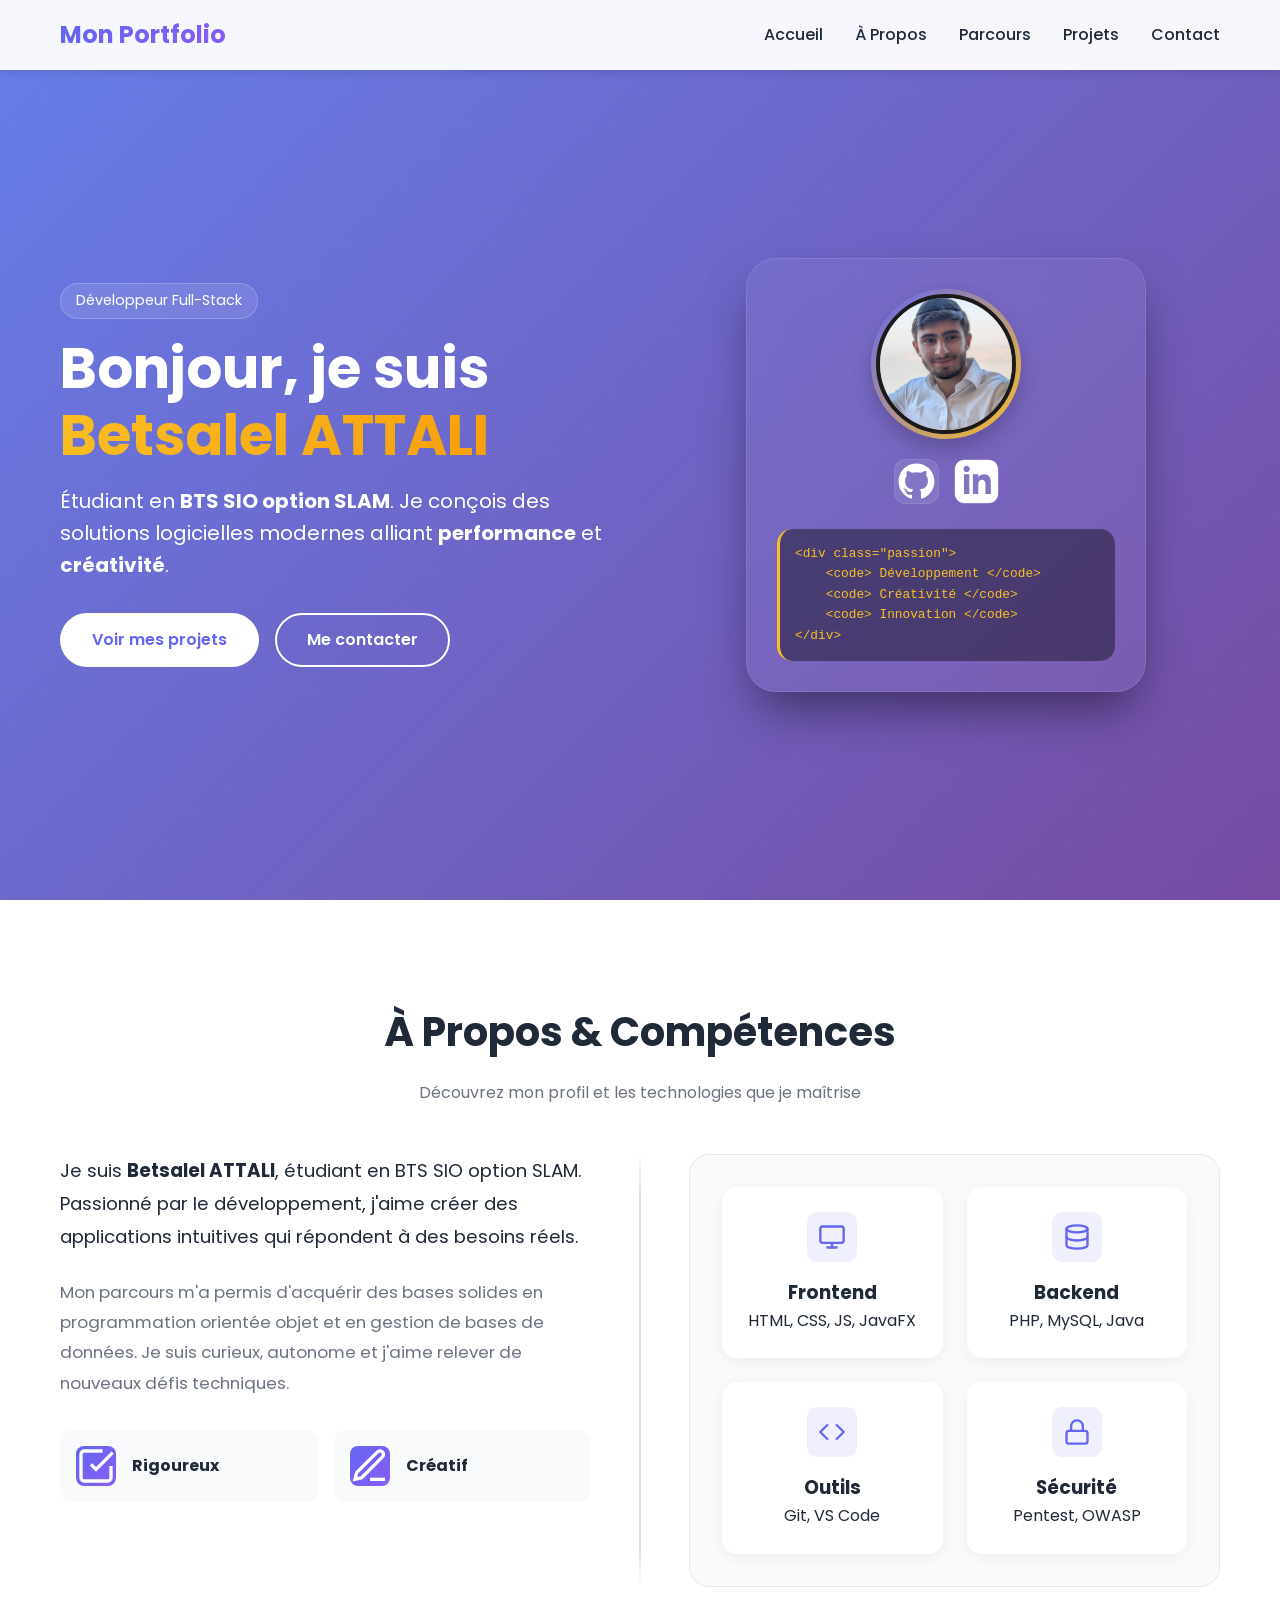
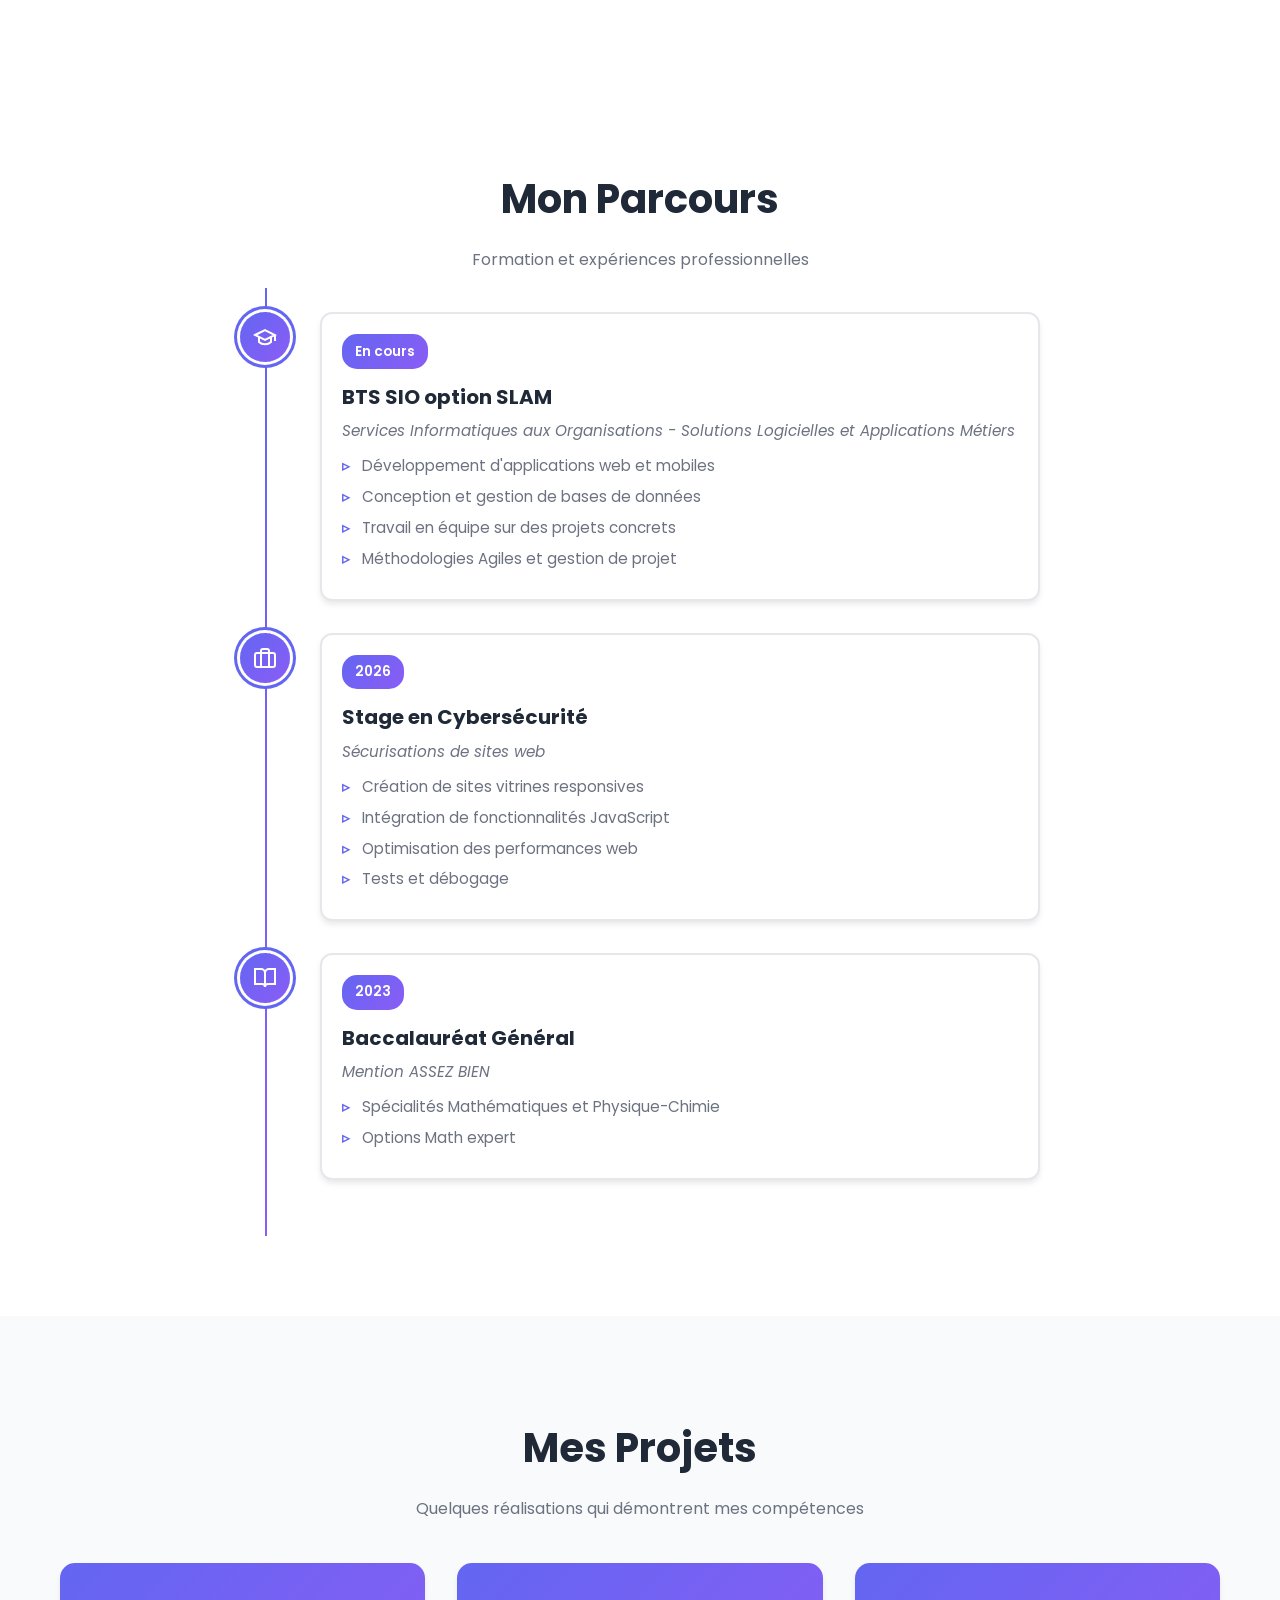
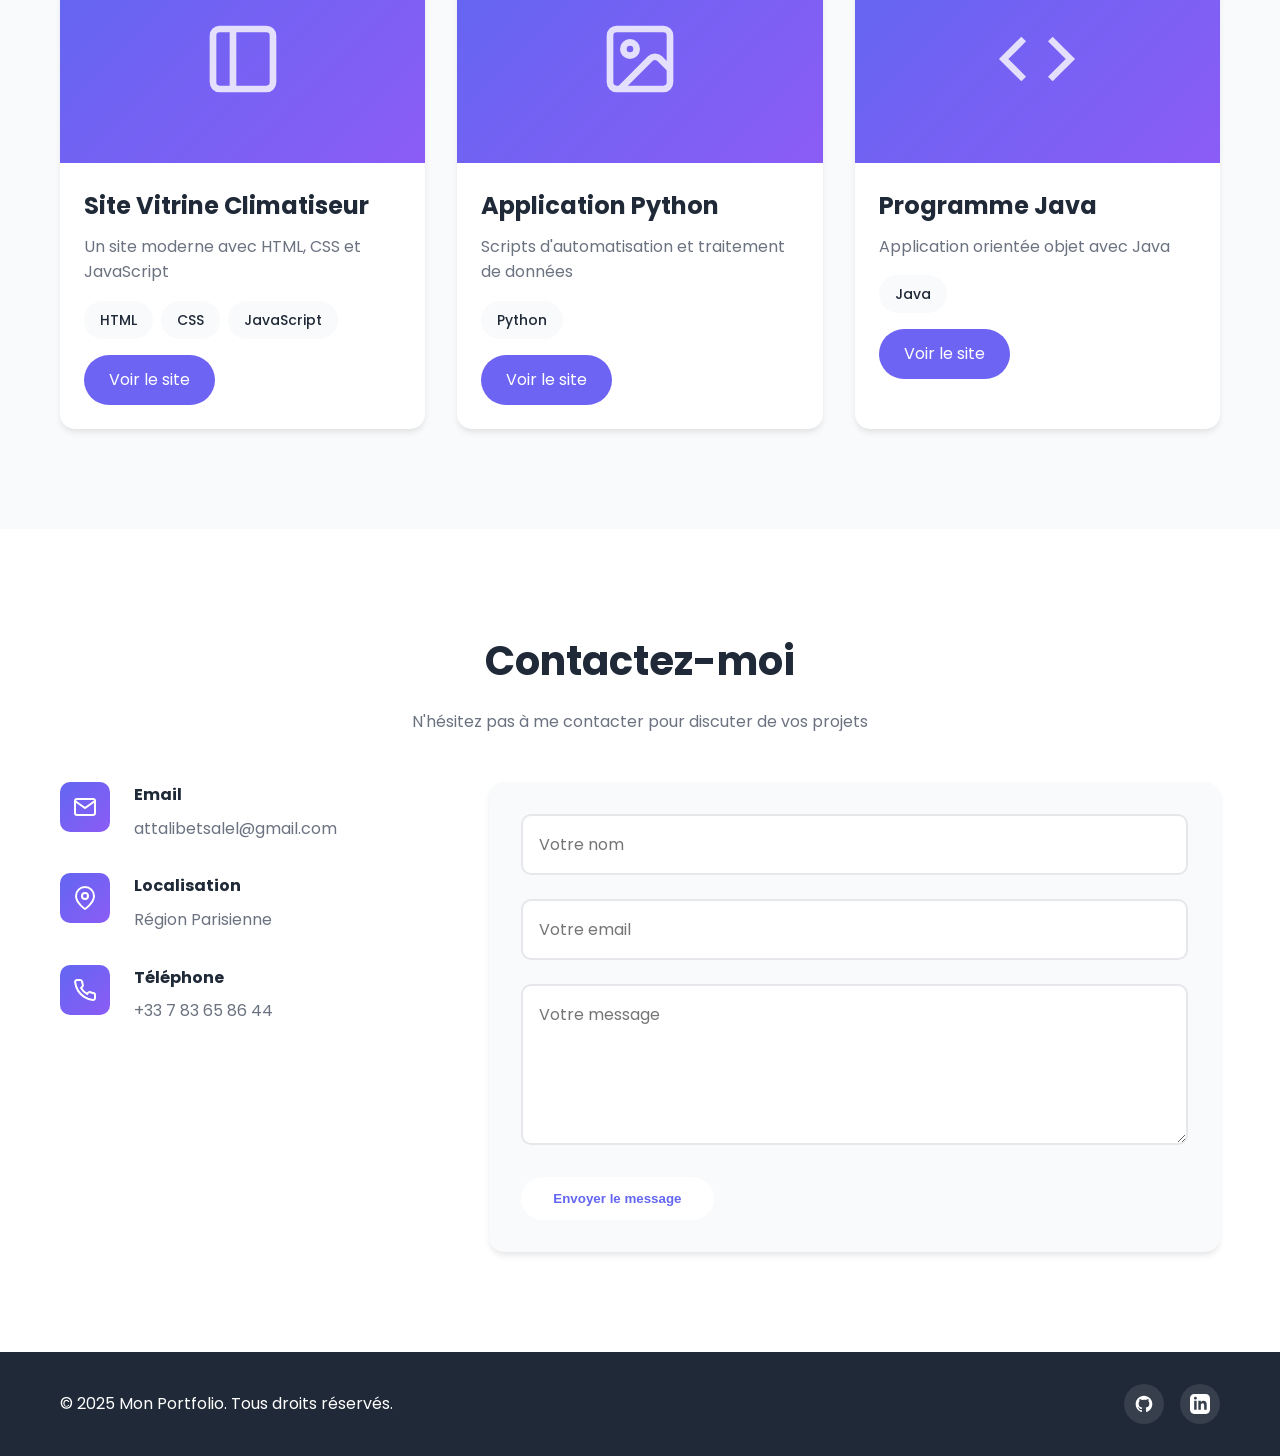
<file: index1.html>
<!DOCTYPE html>
<html lang="fr">

<head>
    <meta charset="UTF-8">
    <meta name="viewport" content="width=device-width, initial-scale=1.0">
    <title>Mon Portfolio - Développeur</title>
    <link rel="stylesheet" href="style.css">
    <link rel="preconnect" href="https://fonts.googleapis.com">
    <link rel="preconnect" href="https://fonts.gstatic.com" crossorigin>
    <link href="https://fonts.googleapis.com/css2?family=Poppins:wght@300;400;600;700&display=swap" rel="stylesheet">
    <link rel="icon" type="image/png" href="ChatGPT1.png" >
</head>

<body>
    <!-- Navigation -->
    <nav class="navbar">
        <div class="container">
            <div class="nav-brand">Mon Portfolio</div>
            <ul class="nav-menu">
                <li><a href="#accueil">Accueil</a></li>
                <li><a href="#apropos">À Propos</a></li>
                <li><a href="#parcours">Parcours</a></li>
                <li><a href="#projets">Projets</a></li>
                <li><a href="#contact">Contact</a></li>
            </ul>
            <div class="hamburger">
                <span></span>
                <span></span>
                <span></span>
            </div>
        </div>
    </nav>

    <!-- Section Hero -->
    <section id="accueil" class="hero">
        <div class="container">
            <div class="hero-content">
                <span class="hero-tag">Développeur Full-Stack</span>
                <h1 class="hero-title">Bonjour, je suis <span class="highlight">Betsalel ATTALI</span></h1>
                <p class="hero-subtitle">Étudiant en <strong>BTS SIO option SLAM</strong>. Je conçois des solutions
                    logicielles modernes alliant <strong>performance</strong> et <strong>créativité</strong>.</p>

                <div class="hero-buttons">
                    <a href="#projets" class="btn btn-primary">Voir mes projets</a>
                    <a href="#contact" class="btn btn-secondary">Me contacter</a>
                </div>
            </div>

            <div class="hero-visual">
                <div class="profile-card-v2">
                    <div class="profile-img-container">
                        <img src="image1.jpeg" alt="Betsalel ATTALI" class="profile-headshot">
                    </div>

                    <div class="profile-socials">
                        <a href="https://github.com/BeAttali" class="social-icon-btn github" aria-label="GitHub"
                            target="_blank">
                            <svg viewBox="0 0 24 24" fill="currentColor">
                                <path
                                    d="M12 2C6.477 2 2 6.477 2 12c0 4.42 2.865 8.17 6.839 9.49.5.092.682-.217.682-.482 0-.237-.008-.866-.013-1.7-2.782.603-3.369-1.34-3.369-1.34-.454-1.156-1.11-1.463-1.11-1.463-.908-.62.069-.608.069-.608 1.003.07 1.531 1.03 1.531 1.03.892 1.529 2.341 1.087 2.91.831.092-.646.35-1.086.636-1.336-2.22-.253-4.555-1.11-4.555-4.943 0-1.091.39-1.984 1.029-2.683-.103-.253-.446-1.27.098-2.647 0 0 .84-.269 2.75 1.025A9.578 9.578 0 0112 6.836c.85.004 1.705.114 2.504.336 1.909-1.294 2.747-1.025 2.747-1.025.546 1.377.203 2.394.1 2.647.64.699 1.028 1.592 1.028 2.683 0 3.842-2.339 4.687-4.566 4.935.359.309.678.919.678 1.852 0 1.336-.012 2.415-.012 2.743 0 .267.18.578.688.48C19.138 20.167 22 16.418 22 12c0-5.523-4.477-10-10-10z" />
                            </svg>
                        </a>
                        <a href="https://www.linkedin.com/in/betsalel-attali-2aa9451ba/"
                            class="social-icon-btn linkedin" aria-label="LinkedIn" target="_blank">
                            <svg viewBox="0 0 24 24" fill="currentColor">
                                <path
                                    d="M19 0h-14c-2.761 0-5 2.239-5 5v14c0 2.761 2.239 5 5 5h14c2.762 0 5-2.239 5-5v-14c0-2.761-2.238-5-5-5zm-11 19h-3v-11h3v11zm-1.5-12.268c-.966 0-1.75-.79-1.75-1.764s.784-1.764 1.75-1.764 1.75.79 1.75 1.764-.783 1.764-1.75 1.764zm13.5 12.268h-3v-5.604c0-3.368-4-3.113-4 0v5.604h-3v-11h3v1.765c1.396-2.586 7-2.777 7 2.476v6.759z" />
                            </svg>
                        </a>
                    </div>

                    <div class="code-animation-v2">
                        <pre><code>&lt;div class="passion"&gt;
    &lt;code&gt; Développement &lt;/code&gt;
    &lt;code&gt; Créativité &lt;/code&gt;
    &lt;code&gt; Innovation &lt;/code&gt;
&lt;/div&gt;</code></pre>
                    </div>
                </div>
            </div>
        </div>
    </section>

    <!-- Section A propos -->
    <section id="apropos" class="apropos">
        <div class="container">
            <h2 class="section-title">À Propos & Compétences</h2>
            <p class="section-subtitle">Découvrez mon profil et les technologies que je maîtrise</p>

            <div class="apropos-content">
                <div class="apropos-text">
                    <p class="apropos-intro">
                        Je suis <strong>Betsalel ATTALI</strong>, étudiant en BTS SIO option SLAM.
                        Passionné par le développement, j'aime créer des applications intuitives qui répondent à des
                        besoins réels.
                    </p>
                    <p>
                        Mon parcours m'a permis d'acquérir des bases solides en programmation orientée objet et en
                        gestion de bases de données.
                        Je suis curieux, autonome et j'aime relever de nouveaux défis techniques.
                    </p>

                    <div class="apropos-qualities">
                        <div class="quality-item">
                            <div class="quality-icon">
                                <svg viewBox="0 0 24 24" fill="none" stroke="currentColor" stroke-width="2">
                                    <path d="M9 11l3 3L22 4" />
                                    <path d="M21 12v7a2 2 0 01-2 2H5a2 2 0 01-2-2V5a2 2 0 012-2h11" />
                                </svg>
                            </div>
                            <div>
                                <h4>Rigoureux</h4>
                            </div>
                        </div>
                        <div class="quality-item">
                            <div class="quality-icon">
                                <svg viewBox="0 0 24 24" fill="none" stroke="currentColor" stroke-width="2">
                                    <path d="M12 20h9" />
                                    <path d="M16.5 3.5a2.121 2.121 0 0 1 3 3L7 19l-4 1 1-4L16.5 3.5z" />
                                </svg>
                            </div>
                            <div>
                                <h4>Créatif</h4>
                            </div>
                        </div>
                    </div>
                </div>
                
                <div class="ligne-separation"></div>

                <div class="apropos-skills-grid">
                    <div class="skills">
                        <div class="skill-item">
                            <div class="skill-icon">
                                <svg viewBox="0 0 24 24" fill="none" stroke="currentColor" stroke-width="2"
                                    stroke-linecap="round" stroke-linejoin="round">
                                    <rect x="2" y="3" width="20" height="14" rx="2" ry="2"></rect>
                                    <line x1="8" y1="21" x2="16" y2="21"></line>
                                    <line x1="12" y1="17" x2="12" y2="21"></line>
                                </svg>
                            </div>
                            <h3>Frontend</h3>
                            <p>HTML, CSS, JS, JavaFX</p>
                        </div>

                        <div class="skill-item">
                            <div class="skill-icon">
                                <svg viewBox="0 0 24 24" fill="none" stroke="currentColor" stroke-width="2"
                                    stroke-linecap="round" stroke-linejoin="round">
                                    <ellipse cx="12" cy="5" rx="9" ry="3"></ellipse>
                                    <path d="M21 12c0 1.66-4 3-9 3s-9-1.34-9-3"></path>
                                    <path d="M3 5v14c0 1.66 4 3 9 3s9-1.34 9-3V5"></path>
                                </svg>
                            </div>
                            <h3>Backend</h3>
                            <p>PHP, MySQL, Java</p>
                        </div>

                        <div class="skill-item">
                            <div class="skill-icon">
                                <svg viewBox="0 0 24 24" fill="none" stroke="currentColor" stroke-width="2"
                                    stroke-linecap="round" stroke-linejoin="round">
                                    <polyline points="16 18 22 12 16 6"></polyline>
                                    <polyline points="8 6 2 12 8 18"></polyline>
                                </svg>
                            </div>
                            <h3>Outils</h3>
                            <p>Git, VS Code</p>
                        </div>

                        <div class="skill-item">
                            <div class="skill-icon">
                                <svg viewBox="0 0 24 24" fill="none" stroke="currentColor" stroke-width="2"
                                    stroke-linecap="round" stroke-linejoin="round">
                                    <rect x="3" y="11" width="18" height="11" rx="2" ry="2"></rect>
                                    <path d="M7 11V7a5 5 0 0 1 10 0v4"></path>
                                </svg>
                            </div>
                            <h3>Sécurité</h3>
                            <p>Pentest, OWASP</p>
                        </div>
                    </div>
                </div>
            </div>
        </div>
    </section>

    <!-- Section Parcours -->
    <section id="parcours" class="parcours">
        <div class="container">
            <h2 class="section-title">Mon Parcours</h2>
            <p class="section-subtitle">Formation et expériences professionnelles</p>
            <div class="timeline">
                <div class="timeline-item">
                    <div class="timeline-icon">
                        <svg viewBox="0 0 24 24" fill="none" stroke="currentColor" stroke-width="2">
                            <path d="M22 10v6M2 10l10-5 10 5-10 5z" />
                            <path d="M6 12v5c3 3 9 3 12 0v-5" />
                        </svg>
                    </div>
                    <div class="timeline-content">
                        <div class="timeline-date">En cours</div>
                        <h3>BTS SIO option SLAM</h3>
                        <p class="timeline-location">Services Informatiques aux Organisations - Solutions Logicielles et
                            Applications Métiers</p>
                        <ul>
                            <li>Développement d'applications web et mobiles</li>
                            <li>Conception et gestion de bases de données</li>
                            <li>Travail en équipe sur des projets concrets</li>
                            <li>Méthodologies Agiles et gestion de projet</li>
                        </ul>
                    </div>
                </div>

                <div class="timeline-item">
                    <div class="timeline-icon">
                        <svg viewBox="0 0 24 24" fill="none" stroke="currentColor" stroke-width="2">
                            <rect x="2" y="7" width="20" height="14" rx="2" ry="2" />
                            <path d="M16 21V5a2 2 0 0 0-2-2h-4a2 2 0 0 0-2 2v16" />
                        </svg>
                    </div>
                    <div class="timeline-content">
                        <div class="timeline-date">2026</div>
                        <h3>Stage en Cybersécurité</h3>
                        <p class="timeline-location">Sécurisations de sites web</p>
                        <ul>
                            <li>Création de sites vitrines responsives</li>
                            <li>Intégration de fonctionnalités JavaScript</li>
                            <li>Optimisation des performances web</li>
                            <li>Tests et débogage</li>
                        </ul>
                    </div>
                </div>

                <div class="timeline-item">
                    <div class="timeline-icon">
                        <svg viewBox="0 0 24 24" fill="none" stroke="currentColor" stroke-width="2">
                            <path d="M2 3h6a4 4 0 0 1 4 4v14a3 3 0 0 0-3-3H2z" />
                            <path d="M22 3h-6a4 4 0 0 0-4 4v14a3 3 0 0 1 3-3h7z" />
                        </svg>
                    </div>
                    <div class="timeline-content">
                        <div class="timeline-date">2023</div>
                        <h3>Baccalauréat Général</h3>
                        <p class="timeline-location">Mention ASSEZ BIEN</p>
                        <ul>
                            <li>Spécialités Mathématiques et Physique-Chimie</li>
                            <li>Options Math expert</li>
                        </ul>
                    </div>
                </div>
            </div>
        </div>
    </section>

    <!-- Section Projets -->
    <section id="projets" class="projets">
        <div class="container">
            <h2 class="section-title">Mes Projets</h2>
            <p class="section-subtitle">Quelques réalisations qui démontrent mes compétences</p><br>
            <div class="projets-grid">
                <div class="projet-card">
                    <div class="projet-image">
                        <div class="projet-placeholder">
                            <svg viewBox="0 0 24 24" fill="none" stroke="currentColor" stroke-width="2">
                                <rect x="3" y="3" width="18" height="18" rx="2" ry="2" />
                                <line x1="9" y1="3" x2="9" y2="21" />
                            </svg>
                        </div>
                    </div>
                    <div class="projet-content">
                        <h3>Site Vitrine Climatiseur</h3>
                        <p>Un site moderne avec HTML, CSS et JavaScript</p>
                        <div class="projet-tags">
                            <span class="tag">HTML</span>
                            <span class="tag">CSS</span>
                            <span class="tag">JavaScript</span>
                        </div>
                        <a href="#">Voir le site</a>
                    </div>
                </div>
                <div class="projet-card">
                    <div class="projet-image">
                        <div class="projet-placeholder">
                            <svg viewBox="0 0 24 24" fill="none" stroke="currentColor" stroke-width="2">
                                <rect x="3" y="3" width="18" height="18" rx="2" ry="2" />
                                <circle cx="9" cy="9" r="2" />
                                <path d="M21 15l-3.086-3.086a2 2 0 0 0-2.828 0L6 21" />
                            </svg>
                        </div>
                    </div>
                    <div class="projet-content">
                        <h3>Application Python</h3>
                        <p>Scripts d'automatisation et traitement de données</p>
                        <div class="projet-tags">
                            <span class="tag">Python</span>
                        </div>
                        <a href="#">Voir le site</a>
                    </div>
                </div>
                <div class="projet-card">
                    <div class="projet-image">
                        <div class="projet-placeholder">
                            <svg viewBox="0 0 24 24" fill="none" stroke="currentColor" stroke-width="2">
                                <polyline points="16 18 22 12 16 6" />
                                <polyline points="8 6 2 12 8 18" />
                            </svg>
                        </div>
                    </div>
                    <div class="projet-content">
                        <h3>Programme Java</h3>
                        <p>Application orientée objet avec Java</p>
                        <div class="projet-tags">
                            <span class="tag">Java</span>
                        </div>
                        <a href="#">Voir le site</a>
                    </div>
                </div>
            </div>
        </div>
    </section>

    <!-- Section Contact -->
    <section id="contact" class="contact">
        <div class="container">
            <h2 class="section-title">Contactez-moi</h2>
            <p class="section-subtitle">N'hésitez pas à me contacter pour discuter de vos projets</p>
            <div class="contact-content">
                <div class="contact-info">
                    <div class="contact-item">
                        <div class="contact-icon">
                            <svg viewBox="0 0 24 24" fill="none" stroke="currentColor" stroke-width="2">
                                <path d="M4 4h16c1.1 0 2 .9 2 2v12c0 1.1-.9 2-2 2H4c-1.1 0-2-.9-2-2V6c0-1.1.9-2 2-2z" />
                                <polyline points="22,6 12,13 2,6" />
                            </svg>
                        </div>
                        <div>
                            <h4>Email</h4>
                            <p>attalibetsalel@gmail.com</p>
                        </div>
                    </div>
                    <div class="contact-item">
                        <div class="contact-icon">
                            <svg viewBox="0 0 24 24" fill="none" stroke="currentColor" stroke-width="2">
                                <path d="M21 10c0 7-9 13-9 13s-9-6-9-13a9 9 0 0 1 18 0z" />
                                <circle cx="12" cy="10" r="3" />
                            </svg>
                        </div>
                        <div>
                            <h4>Localisation</h4>
                            <p>Région Parisienne</p>
                        </div>
                    </div>
                    <div class="contact-item">
                        <div class="contact-icon">
                            <svg viewBox="0 0 24 24" fill="none" stroke="currentColor" stroke-width="2">
                                <path d="M22 16.92v3a2 2 0 0 1-2.18 2 19.79 19.79 0 0 1-8.63-3.07 19.5 19.5 0 0 1-6-6 19.79 19.79 0 0 1-3.07-8.67A2 2 0 0 1 4.11 2h3a2 2 0 0 1 2 1.72 12.84 12.84 0 0 0 .7 2.81 2 2 0 0 1-.45 2.11L8.09 9.91a16 16 0 0 0 6 6l1.27-1.27a2 2 0 0 1 2.11-.45 12.84 12.84 0 0 0 2.81.7A2 2 0 0 1 22 16.92z" />
                            </svg>
                        </div>
                        <div>
                            <h4>Téléphone</h4>
                            <p>+33 7 83 65 86 44</p>
                        </div>
                    </div>
                </div>
                <form class="contact-form" id="contactForm">
                    <div class="form-group">
                        <input type="text" id="name" placeholder="Votre nom" required>
                    </div>
                    <div class="form-group">
                        <input type="email" id="email" placeholder="Votre email" required>
                    </div>
                    <div class="form-group">
                        <textarea id="message" rows="5" placeholder="Votre message" required></textarea>
                    </div>
                    <button type="submit" class="btn btn-primary">Envoyer le message</button>
                </form>
            </div>
        </div>
    </section>

    <!-- Footer -->
    <footer class="footer">
        <div class="container">
            <p>&copy; 2025 Mon Portfolio. Tous droits réservés.</p>
            <div class="social-links">
                <a href="#" aria-label="GitHub">
                    <svg viewBox="0 0 24 24" fill="currentColor">
                        <path
                            d="M12 2C6.477 2 2 6.477 2 12c0 4.42 2.865 8.17 6.839 9.49.5.092.682-.217.682-.482 0-.237-.008-.866-.013-1.7-2.782.603-3.369-1.34-3.369-1.34-.454-1.156-1.11-1.463-1.11-1.463-.908-.62.069-.608.069-.608 1.003.07 1.531 1.03 1.531 1.03.892 1.529 2.341 1.087 2.91.831.092-.646.35-1.086.636-1.336-2.22-.253-4.555-1.11-4.555-4.943 0-1.091.39-1.984 1.029-2.683-.103-.253-.446-1.27.098-2.647 0 0 .84-.269 2.75 1.025A9.578 9.578 0 0112 6.836c.85.004 1.705.114 2.504.336 1.909-1.294 2.747-1.025 2.747-1.025.546 1.377.203 2.394.1 2.647.64.699 1.028 1.592 1.028 2.683 0 3.842-2.339 4.687-4.566 4.935.359.309.678.919.678 1.852 0 1.336-.012 2.415-.012 2.743 0 .267.18.578.688.48C19.138 20.167 22 16.418 22 12c0-5.523-4.477-10-10-10z" />
                    </svg>
                </a>
                <a href="#" aria-label="LinkedIn">
                    <svg viewBox="0 0 24 24" fill="currentColor">
                        <path
                            d="M19 0h-14c-2.761 0-5 2.239-5 5v14c0 2.761 2.239 5 5 5h14c2.762 0 5-2.239 5-5v-14c0-2.761-2.238-5-5-5zm-11 19h-3v-11h3v11zm-1.5-12.268c-.966 0-1.75-.79-1.75-1.764s.784-1.764 1.75-1.764 1.75.79 1.75 1.764-.783 1.764-1.75 1.764zm13.5 12.268h-3v-5.604c0-3.368-4-3.113-4 0v5.604h-3v-11h3v1.765c1.396-2.586 7-2.777 7 2.476v6.759z" />
                    </svg>
                </a>
            </div>
        </div>
    </footer>

    <script src="common.js"></script>
</body>

</html>
</file>
<file: style.css>
/* Reset et Variables */
* {
    margin: 0;
    padding: 0;
    box-sizing: border-box;
}

html {
    scroll-behavior: smooth;
}

:root {
    --primary-color: #6366f1;
    --secondary-color: #8b5cf6;
    --text-color: #1f2937;
    --text-light: #6b7280;
    --bg-color: #ffffff;
    --bg-light: #f9fafb;
    --border-color: #e5e7eb;
    --shadow: 0 4px 6px -1px rgba(0, 0, 0, 0.1);
    --shadow-lg: 0 10px 15px -3px rgba(0, 0, 0, 0.1);
}

body {
    font-family: 'Poppins', sans-serif;
    color: var(--text-color);
    line-height: 1.6;
    overflow-x: hidden;
}

.container {
    max-width: 1200px;
    margin: 0 auto;
    padding: 0 20px;
}

/* Navigation */
.navbar {
    position: fixed;
    top: 0;
    width: 100%;
    background: rgba(255, 255, 255, 0.95);
    backdrop-filter: blur(10px);
    box-shadow: var(--shadow);
    z-index: 1000;
    transition: all 0.3s ease;
}

.navbar .container {
    display: flex;
    justify-content: space-between;
    align-items: center;
    padding: 1rem 20px;
}

.nav-brand {
    font-size: 1.5rem;
    font-weight: 700;
    background: linear-gradient(135deg, var(--primary-color), var(--secondary-color));
    -webkit-background-clip: text;
    -webkit-text-fill-color: transparent;
    background-clip: text;
}

.nav-menu {
    display: flex;
    list-style: none;
    gap: 2rem;
}

.nav-menu a {
    text-decoration: none;
    color: var(--text-color);
    font-weight: 500;
    transition: color 0.3s ease;
    position: relative;
}

.nav-menu a::after {
    content: '';
    position: absolute;
    bottom: -5px;
    left: 0;
    width: 0;
    height: 2px;
    background: linear-gradient(135deg, var(--primary-color), var(--secondary-color));
    transition: width 0.3s ease;
}

.nav-menu a:hover::after {
    width: 100%;
}

.nav-menu a:hover {
    color: var(--primary-color);
}

.hamburger {
    display: none;
    flex-direction: column;
    cursor: pointer;
    gap: 5px;
    padding: 10px;
    z-index: 1001;
    background: transparent;
    border: none;
}

.hamburger span {
    width: 25px;
    height: 3px;
    background: var(--text-color);
    border-radius: 3px;
    transition: all 0.3s ease;
    display: block;
}

/* Animation du hamburger en mode actif */
.hamburger.active span:nth-child(1) {
    transform: rotate(45deg) translate(5px, 5px);
}

.hamburger.active span:nth-child(2) {
    opacity: 0;
}

.hamburger.active span:nth-child(3) {
    transform: rotate(-45deg) translate(7px, -6px);
}

/* Hero Section */
.hero {
    min-height: 100vh;
    display: flex;
    align-items: center;
    padding: 100px 0 50px;
    background: linear-gradient(135deg, #667eea 0%, #764ba2 100%);
    color: white;
    position: relative;
    overflow: hidden;
}



.hero::before {
    content: '';
    position: absolute;
    top: 0;
    left: 0;
    right: 0;
    bottom: 0;
    background: url('data:image/svg+xml,<svg width="60" height="60" viewBox="0 0 60 60" xmlns="http://www.w3.org/2000/svg"><g fill="none" fill-rule="evenodd"><g fill="%23ffffff" fill-opacity="0.05"><path d="M36 34v-4h-2v4h-4v2h4v4h2v-4h4v-2h-4zm0-30V0h-2v4h-4v2h4v4h2V6h4V4h-4zM6 34v-4H4v4H0v2h4v4h2v-4h4v-2H6zM6 4V0H4v4H0v2h4v4h2V6h4V4H6z"/></g></g></svg>');
    opacity: 0.1;
    background-repeat: repeat;
    background-position: center var(--hero-bg-y, 0px);
    will-change: background-position;
}

.hero .container {
    display: grid;
    grid-template-columns: 1fr 1fr;
    gap: 4rem;
    align-items: center;
    position: relative;
    z-index: 1;
}

.hero-title {
    font-size: 3.5rem;
    font-weight: 700;
    margin-bottom: 1rem;
    line-height: 1.2;
    animation: fadeInUp 1s ease;
}

.highlight {
    background: linear-gradient(135deg, #fbbf24, #f59e0b);
    -webkit-background-clip: text;
    -webkit-text-fill-color: transparent;
    background-clip: text;
}

.hero-subtitle {
    font-size: 1.25rem;
    margin-bottom: 2rem;
    opacity: 0.9;
    animation: fadeInUp 1s ease 0.2s both;
}

.hero-buttons {
    display: flex;
    gap: 1rem;
    animation: fadeInUp 1s ease 0.4s both;
}

.btn {
    padding: 12px 30px;
    border-radius: 50px;
    text-decoration: none;
    font-weight: 600;
    transition: all 0.3s ease;
    display: inline-block;
    border: 2px solid transparent;
}

.btn-primary {
    background: white;
    color: var(--primary-color);
}

.btn-primary:hover {
    transform: translateY(-2px);
    box-shadow: var(--shadow-lg);
}

.btn-secondary {
    background: transparent;
    color: white;
    border-color: white;
}

.btn-secondary:hover {
    background: white;
    color: var(--primary-color);
}

.hero-image {
    animation: fadeInRight 1s ease 0.6s both;
}

.code-animation {
    background: rgba(0, 0, 0, 0.3);
    border-radius: 10px;
    padding: 2rem;
    backdrop-filter: blur(10px);
}

.code-animation pre {
    color: #fbbf24;
    font-family: 'Courier New', monospace;
    font-size: 0.9rem;
    line-height: 1.8;
}

/* --- Mise à jour HERO --- */
.hero-tag {
    display: inline-block;
    background: rgba(255, 255, 255, 0.1);
    padding: 5px 15px;
    border-radius: 20px;
    font-size: 0.9rem;
    margin-bottom: 1rem;
    border: 1px solid rgba(255, 255, 255, 0.2);
    animation: fadeInUp 0.8s ease;
}

.hero-visual {
    display: flex;
    justify-content: center;
    align-items: center;
}

/* La Carte "Identité" */
.profile-card-v2 {
    background: rgba(255, 255, 255, 0.05);
    backdrop-filter: blur(15px);
    padding: 30px;
    border-radius: 30px;
    border: 1px solid rgba(255, 255, 255, 0.1);
    box-shadow: 0 25px 50px -12px rgba(0, 0, 0, 0.5);
    text-align: center;
    width: 100%;
    max-width: 400px;
    animation: fadeInRight 1s ease;
}

/* Conteneur de l'image de tête */
.profile-img-container {
    width: 150px;
    height: 150px;
    margin: 0 auto 20px;
    border-radius: 50%;
    padding: 5px;
    background: linear-gradient(135deg, var(--primary-color), #fbbf24);
    box-shadow: 0 10px 20px rgba(0, 0, 0, 0.2);
}

.profile-headshot {
    width: 100%;
    height: 100%;
    border-radius: 50%;
    object-fit: cover;
    border: 4px solid #1a1a1a;
    /* Crée un petit liseré entre l'image et le dégradé */
}

/* Boutons Réseaux Sociaux */
.profile-socials {
    display: flex;
    justify-content: center;
    gap: 15px;
    margin-bottom: 25px;
}

.social-icon-btn {
    width: 45px;
    height: 45px;
    border-radius: 12px;
    display: flex;
    align-items: center;
    justify-content: center;
    background: rgba(255, 255, 255, 0.1);
    color: white;
    text-decoration: none;
    transition: all 0.3s ease;
    border: 1px solid rgba(255, 255, 255, 0.1);
}

.social-icon-btn:hover {
    transform: translateY(-5px);
    background: white;
    color: var(--primary-color);
}

/* Bloc de code stylisé dans la carte */
.code-animation-v2 {
    background: rgba(0, 0, 0, 0.4);
    border-radius: 15px;
    padding: 15px;
    text-align: left;
    font-size: 0.8rem;
    border-left: 3px solid #fbbf24;
}

.code-animation-v2 pre {
    margin: 0;
    color: #fbbf24;
    font-family: 'Courier New', monospace;
}

/* Section À Propos */
.apropos {
    padding: 100px 0;
    background: white;
}

.section-title {
    text-align: center;
    font-size: 2.5rem;
    margin-bottom: 1rem;
}

.section-subtitle {
    text-align: center;
    color: var(--text-light);
    margin-bottom: 1rem;
}

.apropos-content {
    display: grid;
    grid-template-columns: 1fr auto 1fr;
    /* Même taille à gauche et à droite */
    gap: 3rem;
    align-items: start;
    margin-top: 3rem;
}

.apropos-text p {
    margin-bottom: 1.5rem;
    color: var(--text-light);
    font-size: 1.05rem;
    line-height: 1.8;
}

.apropos-intro {
    font-size: 1.15rem !important;
    color: var(--text-color) !important;
}

/* Barre de séparation verticale */
.ligne-separation {
    width: 2px;
    height: 100%;
    /* Prend toute la hauteur du contenu */
    min-height: 300px;
    /* Hauteur minimale */
    background: linear-gradient(180deg, transparent, #ddd 10%, #ddd 90%, transparent);
    align-self: stretch;
    /* S'étire verticalement */
}

/* Qualités simplifiées */
.apropos-qualities {
    display: grid;
    grid-template-columns: 1fr 1fr;
    gap: 1rem;
    margin-top: 2rem;
}

.quality-item {
    display: flex;
    align-items: center;
    gap: 1rem;
    padding: 1rem;
    background: var(--bg-light);
    border-radius: 12px;
}

.quality-icon {
    width: 40px;
    height: 40px;
    background: linear-gradient(135deg, var(--primary-color), var(--secondary-color));
    border-radius: 8px;
    display: flex;
    align-items: center;
    justify-content: center;
    color: white;
}

/* Ajustement du bloc texte */
.apropos-text {
    text-align: left;
}

.apropos-intro {
    font-size: 1.2rem;
    margin-bottom: 1.5rem;
    line-height: 1.6;
}

/* Grille de badges (Conteneur de droite) */
.apropos-skills-grid {
    background: var(--bg-light);
    padding: 2rem;
    border-radius: 20px;
    border: 1px solid var(--border-color);
    width: 100%;
}

.skills {
    display: grid;
    grid-template-columns: repeat(2, 1fr);
    gap: 1.5rem;
}

/* Style des items individuels */
.skill-item {
    background: #ffffff;
    padding: 1.5rem;
    border-radius: 15px;
    box-shadow: 0 4px 15px rgba(0, 0, 0, 0.05);
    transition: all 0.3s ease;
    display: flex;
    flex-direction: column;
    align-items: center;
    border: 1px solid transparent;
}

.skill-item:hover {
    transform: translateY(-5px);
    border-color: var(--primary-color);
}

.skill-icon {
    width: 50px;
    height: 50px;
    background: rgba(99, 102, 241, 0.1);
    color: var(--primary-color);
    border-radius: 10px;
    display: flex;
    align-items: center;
    justify-content: center;
    margin-bottom: 1rem;
}

.skill-item p {
    text-align: center;
}

.skill-icon svg {
    width: 28px;
    height: 28px;
}

/* --- RESPONSIVE --- */

/* Pour les tablettes (on passe l'un sous l'autre) */
@media (max-width: 992px) {
    .apropos-content {
        grid-template-columns: 1fr;
        /* Une seule colonne */
        gap: 2rem;
    }

    .ligne-separation {
        display: none;
        /* Cache la barre sur mobile */
    }

    .apropos-text {
        text-align: center;
    }

    .apropos-qualities {
        justify-content: center;
    }
}

/* Pour les petits téléphones */
@media (max-width: 580px) {
    .skills {
        grid-template-columns: 1fr;
    }
}

/* Section Parcours - VERSION COMPACTE */
.parcours {
    padding: 80px 0;
    background: white;
}

.timeline {
    position: relative;
    max-width: 800px;
    margin: 0 auto;
    padding: 1.5rem 0;
}

.timeline::before {
    content: '';
    position: absolute;
    left: 25px;
    top: 0;
    bottom: 0;
    width: 2px;
    background: linear-gradient(180deg, var(--primary-color), var(--secondary-color));
}

.timeline-item {
    position: relative;
    padding-left: 80px;
    margin-bottom: 2rem;
    animation: fadeInUp 0.6s ease;
}

.timeline-icon {
    position: absolute;
    left: 0;
    width: 50px;
    height: 50px;
    background: linear-gradient(135deg, var(--primary-color), var(--secondary-color));
    border-radius: 50%;
    display: flex;
    align-items: center;
    justify-content: center;
    color: white;
    box-shadow: 0 0 0 3px white, 0 0 0 6px var(--primary-color);
    z-index: 2;
}

.timeline-icon svg {
    width: 24px;
    height: 24px;
}

.timeline-content {
    background: white;
    padding: 1.25rem;
    border-radius: 12px;
    box-shadow: var(--shadow);
    border: 2px solid var(--border-color);
    transition: all 0.3s ease;
}

.timeline-content:hover {
    transform: translateX(8px);
    box-shadow: var(--shadow-lg);
    border-color: var(--primary-color);
}

.timeline-date {
    display: inline-block;
    background: linear-gradient(135deg, var(--primary-color), var(--secondary-color));
    color: white;
    padding: 0.4rem 0.8rem;
    border-radius: 15px;
    font-size: 0.85rem;
    font-weight: 600;
    margin-bottom: 0.75rem;
}

.timeline-content h3 {
    font-size: 1.25rem;
    margin-bottom: 0.4rem;
    color: var(--text-color);
}

.timeline-location {
    color: var(--text-light);
    margin-bottom: 0.75rem;
    font-style: italic;
    font-size: 0.95rem;
}

.timeline-content ul {
    list-style: none;
    padding: 0;
}

.timeline-content li {
    position: relative;
    padding-left: 1.25rem;
    margin-bottom: 0.5rem;
    color: var(--text-light);
    font-size: 0.95rem;
    line-height: 1.5;
}

.timeline-content li::before {
    content: '▹';
    position: absolute;
    left: 0;
    color: var(--primary-color);
    font-weight: bold;
}

/* Projets Section */
.projets {
    padding: 100px 0;
    background: var(--bg-light);
}

.projets-grid {
    display: grid;
    grid-template-columns: repeat(auto-fit, minmax(350px, 1fr));
    gap: 2rem;
}

.projet-card {
    background: white;
    border-radius: 15px;
    overflow: hidden;
    box-shadow: var(--shadow);
    transition: all 0.3s ease;
}

.projet-card:hover {
    transform: translateY(-5px);
    box-shadow: var(--shadow-lg);
}

.projet-image {
    width: 100%;
    height: 200px;
    background: linear-gradient(135deg, var(--primary-color), var(--secondary-color));
    display: flex;
    align-items: center;
    justify-content: center;
}

.projet-placeholder {
    color: white;
    opacity: 0.8;
}

.projet-placeholder svg {
    width: 80px;
    height: 80px;
}

.projet-content {
    padding: 1.5rem;
}

.projet-content h3 {
    font-size: 1.5rem;
    margin-bottom: 0.5rem;
}

.projet-content p {
    color: var(--text-light);
    margin-bottom: 1rem;
}

.projet-tags {
    display: flex;
    gap: 0.5rem;
    flex-wrap: wrap;
    margin-bottom: 1rem;
}

.projet-content a {
    color: white;
    background-color: #6E64F3;
    border-radius: 25px;
    padding: 12px 25px;
    text-decoration: none;
    display: inline-block;
    transition: all 0.3s ease;
}

.projet-content a:hover {
    transform: translateY(-2px);
    box-shadow: var(--shadow);
}

.tag {
    background: var(--bg-light);
    padding: 0.5rem 1rem;
    border-radius: 20px;
    font-size: 0.875rem;
    color: var(--text-color);
    font-weight: 500;
}

/* Contact Section */
.contact {
    padding: 100px 0;
    background: white;
}

.contact-content {
    display: grid;
    grid-template-columns: 1fr 2fr;
    gap: 4rem;
    margin-top: 3rem;
}

.contact-item {
    display: flex;
    gap: 1.5rem;
    margin-bottom: 2rem;
}

.contact-icon {
    width: 50px;
    height: 50px;
    background: linear-gradient(135deg, var(--primary-color), var(--secondary-color));
    border-radius: 10px;
    display: flex;
    align-items: center;
    justify-content: center;
    color: white;
    flex-shrink: 0;
}

.contact-icon svg {
    width: 24px;
    height: 24px;
}

.contact-item h4 {
    margin-bottom: 0.5rem;
}

.contact-item p {
    color: var(--text-light);
}

.contact-form {
    background: var(--bg-light);
    padding: 2rem;
    border-radius: 15px;
    box-shadow: var(--shadow);
}

.form-group {
    margin-bottom: 1.5rem;
}

.form-group input,
.form-group textarea {
    width: 100%;
    padding: 1rem;
    border: 2px solid var(--border-color);
    border-radius: 10px;
    font-family: inherit;
    font-size: 1rem;
    transition: all 0.3s ease;
}

.form-group input:focus,
.form-group textarea:focus {
    outline: none;
    border-color: var(--primary-color);
    box-shadow: 0 0 0 3px rgba(99, 102, 241, 0.1);
}

/* Footer */
.footer {
    background: var(--text-color);
    color: white;
    padding: 2rem 0;
    text-align: center;
}

.footer .container {
    display: flex;
    justify-content: space-between;
    align-items: center;
}

.social-links {
    display: flex;
    gap: 1rem;
}

.social-links a {
    color: white;
    width: 40px;
    height: 40px;
    display: flex;
    align-items: center;
    justify-content: center;
    border-radius: 50%;
    background: rgba(255, 255, 255, 0.1);
    transition: all 0.3s ease;
}

.social-links a:hover {
    background: var(--primary-color);
    transform: translateY(-3px);
}

.social-links svg {
    width: 20px;
    height: 20px;
}

/* Animations */
@keyframes fadeInUp {
    from {
        opacity: 0;
        transform: translateY(30px);
    }

    to {
        opacity: 1;
        transform: translateY(0);
    }
}

@keyframes fadeInRight {
    from {
        opacity: 0;
        transform: translateX(30px);
    }

    to {
        opacity: 1;
        transform: translateX(0);
    }
}

/* Responsive */
@media (max-width: 768px) {
    .hamburger {
        display: flex;
    }

    .nav-menu {
        position: fixed;
        left: -100%;
        top: 70px;
        flex-direction: column;
        background: white;
        width: 100%;
        text-align: center;
        transition: 0.3s;
        box-shadow: var(--shadow);
        padding: 2rem 0;
    }

    .nav-menu.active {
        left: 0;
    }

    .hero .container {
        grid-template-columns: 1fr;
        text-align: center;
    }

    .hero-title {
        font-size: 2.5rem;
    }

    .hero-buttons {
        justify-content: center;
        flex-wrap: wrap;
    }

    .apropos-content {
        grid-template-columns: 1fr;
    }

    .apropos-qualities {
        grid-template-columns: 1fr;
    }

    .timeline::before {
        left: 12px;
    }

    .timeline-item {
        padding-left: 65px;
    }

    .timeline-icon {
        width: 35px;
        height: 35px;
        left: 0;
    }

    .timeline-icon svg {
        width: 18px;
        height: 18px;
    }

    .timeline-content {
        padding: 1rem;
    }

    .competences-grid,
    .projets-grid {
        grid-template-columns: 1fr;
    }

    .contact-content {
        grid-template-columns: 1fr;
    }

    .footer .container {
        flex-direction: column;
        gap: 1rem;
    }
}

@media (max-width: 480px) {
    .hero-title {
        font-size: 2rem;
    }

    .btn {
        padding: 10px 20px;
        font-size: 0.9rem;
    }

    .stat-number {
        font-size: 2.5rem;
    }

    .timeline-content {
        padding: 1rem;
    }
}
</file>
